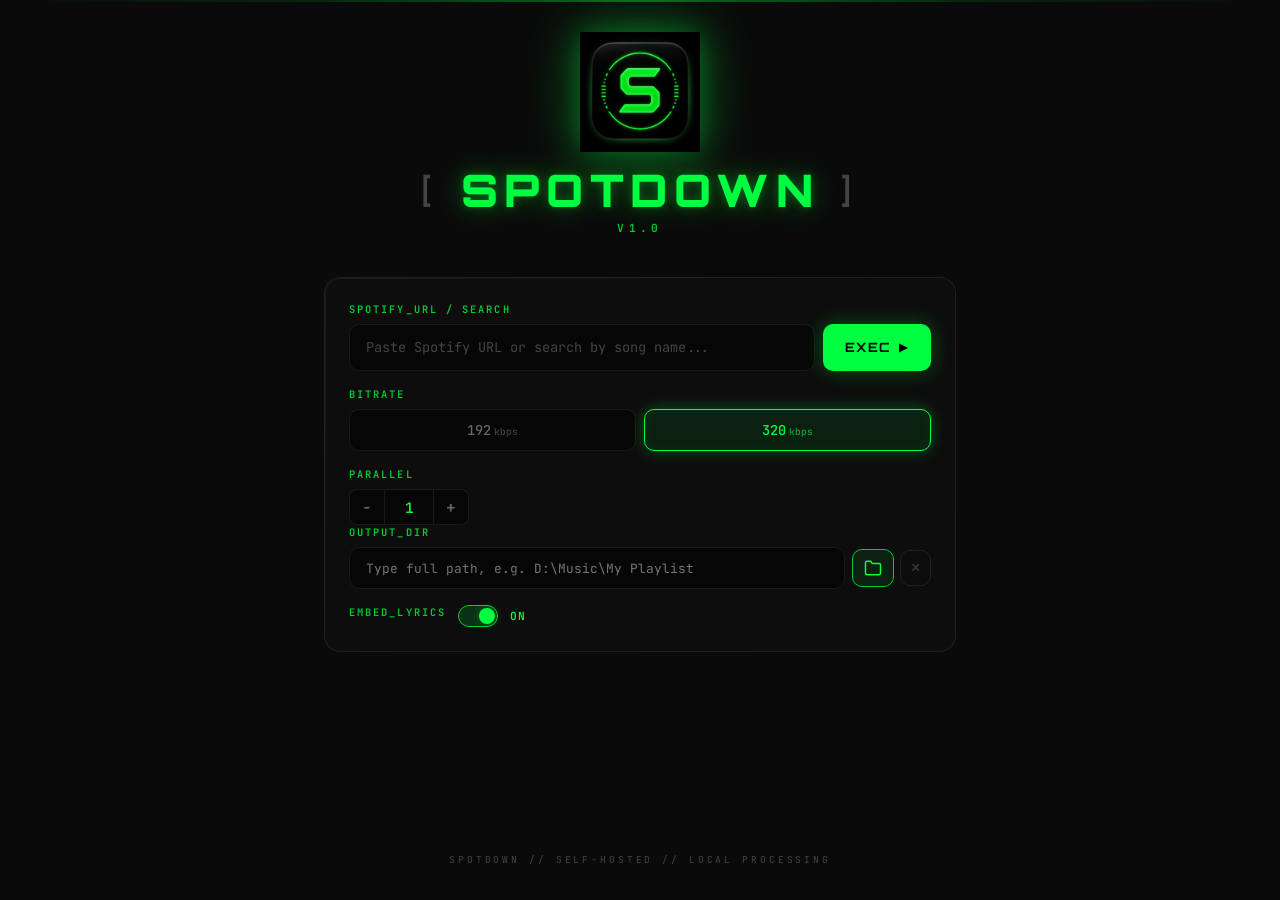
<file: static/index.html>
<!DOCTYPE html>
<html lang="en">
<head>
    <meta charset="UTF-8">
    <meta name="viewport" content="width=device-width, initial-scale=1.0">
    <title>SPOTDOWN</title>
    <link rel="icon" type="image/png" href="/static/logo.png">
    <link rel="preconnect" href="https://fonts.googleapis.com">
    <link rel="preconnect" href="https://fonts.gstatic.com" crossorigin>
    <link href="https://fonts.googleapis.com/css2?family=JetBrains+Mono:wght@300;400;500;600;700&family=Orbitron:wght@400;500;600;700;800;900&display=swap" rel="stylesheet">
    <link rel="stylesheet" href="/static/css/style.css">
</head>
<body>
    <div class="particles" id="particles"></div>
    <div class="scan-line"></div>

    <div class="container">
        <header class="header">
            <div class="logo-wrapper">
                <img src="/static/logo.png" alt="SPOTDOWN" class="logo-img">
                <h1 class="logo">
                    <span class="logo-bracket">[</span>
                    <span class="logo-text">SPOTDOWN</span>
                    <span class="logo-bracket">]</span>
                </h1>
                <p class="tagline"><span class="version">v1.0</span></p>
            </div>
        </header>

        <main class="main">
            <div class="glass-card input-card">
                <div class="input-group">
                    <label class="input-label">SPOTIFY_URL / SEARCH</label>
                    <div class="url-input-wrapper">
                        <input
                            type="text"
                            id="urlInput"
                            class="url-input"
                            placeholder="Paste Spotify URL or search by song name..."
                            autocomplete="off"
                            spellcheck="false"
                        >
                        <button id="goBtn" class="go-btn">
                            <span class="go-text">EXEC</span>
                            <span class="go-icon">&#9654;</span>
                        </button>
                    </div>
                </div>

                <div class="bitrate-group">
                    <label class="input-label">BITRATE</label>
                    <div class="bitrate-toggle">
                        <button class="bitrate-btn" data-bitrate="192">192<small>kbps</small></button>
                        <button class="bitrate-btn active" data-bitrate="320">320<small>kbps</small></button>
                    </div>
                </div>

                <div class="parallel-group">
                    <label class="input-label">PARALLEL</label>
                    <div class="parallel-wrapper">
                        <button class="parallel-adj" id="parallelMinus">&minus;</button>
                        <input type="number" id="parallelInput" class="parallel-input" min="1" max="10" value="1">
                        <button class="parallel-adj" id="parallelPlus">+</button>
                    </div>
                </div>

                <div class="download-dir-group">
                    <label class="input-label">OUTPUT_DIR</label>
                    <div class="dir-input-wrapper">
                        <input
                            type="text"
                            id="downloadDir"
                            class="dir-input"
                            value=""
                            placeholder="Type full path, e.g. D:\Music\My Playlist"
                        >
                        <button id="browseBtn" class="browse-btn" title="Browse folder">
                            <svg width="18" height="18" viewBox="0 0 24 24" fill="none" stroke="currentColor" stroke-width="2"><path d="M22 19a2 2 0 0 1-2 2H4a2 2 0 0 1-2-2V5a2 2 0 0 1 2-2h5l2 3h9a2 2 0 0 1 2 2z"/></svg>
                        </button>
                        <button id="resetDirBtn" class="reset-dir-btn" title="Reset to default">&times;</button>
                    </div>
                </div>

                <div class="lyrics-toggle-group">
                    <label class="input-label">EMBED_LYRICS</label>
                    <label class="toggle-switch">
                        <input type="checkbox" id="lyricsToggle" checked>
                        <span class="toggle-slider"></span>
                    </label>
                    <span class="toggle-label" id="lyricsLabel">OFF</span>
                </div>
            </div>

            <div id="searchSection" class="glass-card search-card hidden">
                <h2 class="section-title">
                    <span class="title-icon">&#128269;</span>
                    SEARCH RESULTS
                </h2>
                <div class="search-actions" id="searchActions">
                    <label class="search-select-all">
                        <input type="checkbox" id="selectAllCheckbox"> SELECT ALL
                    </label>
                    <button id="downloadSelectedBtn" class="search-mass-btn" disabled>DOWNLOAD SELECTED</button>
                    <button id="downloadAllBtn" class="search-mass-btn">DOWNLOAD ALL</button>
                </div>
                <div id="searchResults" class="search-results"></div>
            </div>

            <div id="progressSection" class="glass-card progress-card hidden">
                <div class="progress-header">
                    <span class="status-indicator" id="statusDot"></span>
                    <span class="status-text" id="statusText">Initializing...</span>
                </div>

                <div class="progress-bar-wrapper">
                    <div class="progress-bar" id="progressBar">
                        <div class="progress-glow"></div>
                    </div>
                </div>

                <div class="progress-details">
                    <span id="progressDetail"></span>
                    <span id="progressPercent">0%</span>
                </div>

                <div class="track-info hidden" id="trackInfo">
                    <span class="track-label">NOW:</span>
                    <span class="track-name" id="trackName"></span>
                </div>

                <div class="control-buttons">
                    <button id="stopBtn" class="control-btn stop-btn hidden">STOP</button>
                    <button id="resumeBtn" class="control-btn resume-btn hidden">RESUME</button>
                </div>
            </div>

            <div id="filesSection" class="glass-card files-card hidden">
                <h2 class="section-title">
                    <span class="title-icon">&#9835;</span>
                    DOWNLOAD RESULTS
                </h2>
                <div class="results-count" id="resultsCount"></div>
                <div class="results-lists">
                    <div id="successSection" class="result-group">
                        <h3 class="result-heading success-heading">&#10003; SUCCESSFUL <span id="successCount" class="count-badge">0</span></h3>
                        <div id="successList" class="files-list"></div>
                    </div>
                    <div id="failedSection" class="result-group hidden">
                        <h3 class="result-heading failed-heading">&#10007; FAILED <span id="failedCount" class="count-badge fail">0</span></h3>
                        <div id="failedList" class="files-list"></div>
                        <div id="retryAllContainer" class="retry-all-container hidden">
                            <button id="retryAllBtn" class="control-btn retry-all-btn">RETRY ALL FAILED</button>
                        </div>
                    </div>
                </div>
            </div>

            <div id="toastContainer" class="toast-container"></div>
        </main>

        <footer class="footer">
            <span class="footer-text">SPOTDOWN // SELF-HOSTED // LOCAL PROCESSING</span>
        </footer>
    </div>

    <script src="/static/js/api.js?v=3"></script>
    <script src="/static/js/ui.js"></script>
    <script src="/static/js/app.js?v=3"></script>
</body>
</html>
</file>
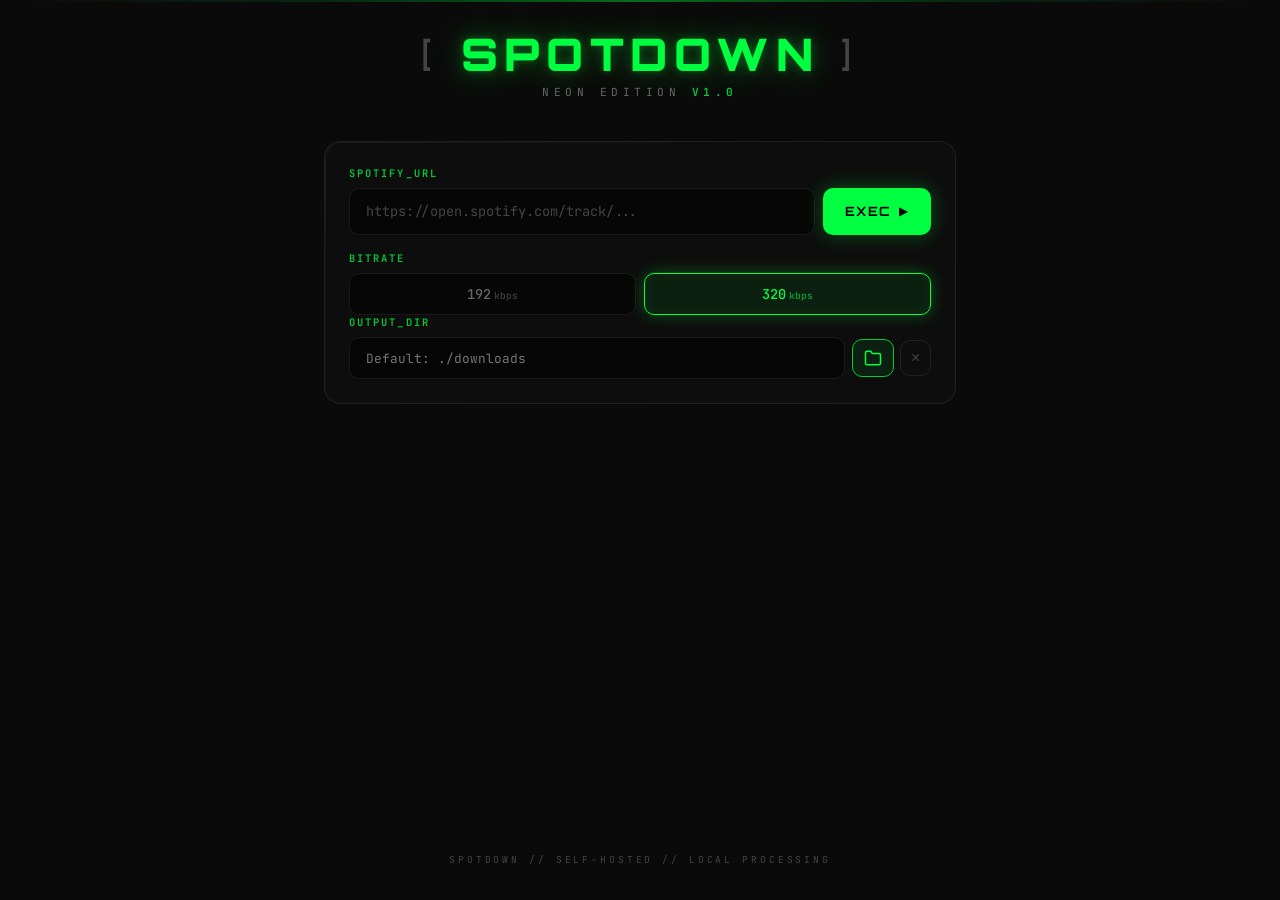
<file: spotify-downloader/static/index.html>
<!DOCTYPE html>
<html lang="en">
<head>
    <meta charset="UTF-8">
    <meta name="viewport" content="width=device-width, initial-scale=1.0">
    <title>SPOTDOWN // Neon Edition</title>
    <link rel="preconnect" href="https://fonts.googleapis.com">
    <link rel="preconnect" href="https://fonts.gstatic.com" crossorigin>
    <link href="https://fonts.googleapis.com/css2?family=JetBrains+Mono:wght@300;400;500;600;700&family=Orbitron:wght@400;500;600;700;800;900&display=swap" rel="stylesheet">
    <link rel="stylesheet" href="/static/css/style.css">
</head>
<body>
    <div class="particles" id="particles"></div>
    <div class="scan-line"></div>

    <div class="container">
        <header class="header">
            <div class="logo-wrapper">
                <h1 class="logo">
                    <span class="logo-bracket">[</span>
                    <span class="logo-text">SPOTDOWN</span>
                    <span class="logo-bracket">]</span>
                </h1>
                <p class="tagline">NEON EDITION <span class="version">v1.0</span></p>
            </div>
        </header>

        <main class="main">
            <div class="glass-card input-card">
                <div class="input-group">
                    <label class="input-label">SPOTIFY_URL</label>
                    <div class="url-input-wrapper">
                        <input
                            type="text"
                            id="urlInput"
                            class="url-input"
                            placeholder="https://open.spotify.com/track/..."
                            autocomplete="off"
                            spellcheck="false"
                        >
                        <button id="goBtn" class="go-btn">
                            <span class="go-text">EXEC</span>
                            <span class="go-icon">&#9654;</span>
                        </button>
                    </div>
                </div>

                <div class="bitrate-group">
                    <label class="input-label">BITRATE</label>
                    <div class="bitrate-toggle">
                        <button class="bitrate-btn" data-bitrate="192">192<small>kbps</small></button>
                        <button class="bitrate-btn active" data-bitrate="320">320<small>kbps</small></button>
                    </div>
                </div>

                <div class="download-dir-group">
                    <label class="input-label">OUTPUT_DIR</label>
                    <div class="dir-input-wrapper">
                        <input
                            type="text"
                            id="downloadDir"
                            class="dir-input"
                            value=""
                            placeholder="Default: ./downloads"
                            readonly
                        >
                        <button id="browseBtn" class="browse-btn" title="Browse folder">
                            <svg width="18" height="18" viewBox="0 0 24 24" fill="none" stroke="currentColor" stroke-width="2"><path d="M22 19a2 2 0 0 1-2 2H4a2 2 0 0 1-2-2V5a2 2 0 0 1 2-2h5l2 3h9a2 2 0 0 1 2 2z"/></svg>
                        </button>
                        <button id="resetDirBtn" class="reset-dir-btn" title="Reset to default">&times;</button>
                    </div>
                </div>
            </div>

            <div id="progressSection" class="glass-card progress-card hidden">
                <div class="progress-header">
                    <span class="status-indicator" id="statusDot"></span>
                    <span class="status-text" id="statusText">Initializing...</span>
                </div>

                <div class="progress-bar-wrapper">
                    <div class="progress-bar" id="progressBar">
                        <div class="progress-glow"></div>
                    </div>
                </div>

                <div class="progress-details">
                    <span id="progressDetail"></span>
                    <span id="progressPercent">0%</span>
                </div>

                <div class="track-info hidden" id="trackInfo">
                    <span class="track-label">NOW:</span>
                    <span class="track-name" id="trackName"></span>
                </div>
            </div>

            <div id="filesSection" class="glass-card files-card hidden">
                <h2 class="section-title">
                    <span class="title-icon">&#9835;</span>
                    DOWNLOADED FILES
                </h2>
                <div id="filesList" class="files-list"></div>
            </div>

            <div id="toastContainer" class="toast-container"></div>
        </main>

        <footer class="footer">
            <span class="footer-text">SPOTDOWN // SELF-HOSTED // LOCAL PROCESSING</span>
        </footer>
    </div>

    <script src="/static/js/api.js"></script>
    <script src="/static/js/ui.js"></script>
    <script src="/static/js/app.js"></script>
</body>
</html>
</file>
<file: static/css/style.css>
:root {
    --bg-primary: #0a0a0a;
    --bg-card: rgba(15, 15, 15, 0.85);
    --accent: #00ff41;
    --accent-dim: #00cc33;
    --accent-glow: rgba(0, 255, 65, 0.3);
    --accent-glow-strong: rgba(0, 255, 65, 0.6);
    --text-primary: #e0e0e0;
    --text-secondary: #666;
    --text-muted: #444;
    --glass-bg: rgba(255, 255, 255, 0.03);
    --glass-border: rgba(255, 255, 255, 0.08);
    --error: #ff0040;
    --error-glow: rgba(255, 0, 64, 0.3);
    --warning: #ffaa00;
    --font-mono: 'JetBrains Mono', 'Fira Code', monospace;
    --font-display: 'Orbitron', sans-serif;
}

*, *::before, *::after {
    margin: 0;
    padding: 0;
    box-sizing: border-box;
}

html {
    font-size: 16px;
    scroll-behavior: smooth;
}

body {
    font-family: var(--font-mono);
    background: var(--bg-primary);
    color: var(--text-primary);
    min-height: 100vh;
    overflow-x: hidden;
    position: relative;
}

/* ── PARTICLES ── */
.particles {
    position: fixed;
    inset: 0;
    pointer-events: none;
    z-index: 0;
    overflow: hidden;
}

.particle {
    position: absolute;
    width: 2px;
    height: 2px;
    background: var(--accent);
    border-radius: 50%;
    opacity: 0;
    animation: particleFloat linear infinite;
}

@keyframes particleFloat {
    0% { opacity: 0; transform: translateY(100vh) scale(0); }
    10% { opacity: 0.6; }
    90% { opacity: 0.6; }
    100% { opacity: 0; transform: translateY(-10vh) scale(1.5); }
}

/* ── SCAN LINE ── */
.scan-line {
    position: fixed;
    top: 0;
    left: 0;
    right: 0;
    height: 2px;
    background: linear-gradient(90deg, transparent, var(--accent-glow), var(--accent), var(--accent-glow), transparent);
    opacity: 0.4;
    z-index: 1;
    animation: scanLine 8s linear infinite;
    pointer-events: none;
}

@keyframes scanLine {
    0% { transform: translateY(-2px); }
    100% { transform: translateY(100vh); }
}

/* ── CONTAINER ── */
.container {
    position: relative;
    z-index: 2;
    max-width: 680px;
    margin: 0 auto;
    padding: 2rem 1.5rem;
    min-height: 100vh;
    display: flex;
    flex-direction: column;
}

/* ── HEADER ── */
.header {
    text-align: center;
    margin-bottom: 2.5rem;
    animation: slideIn 0.6s ease-out;
}

.logo-wrapper {
    display: inline-block;
}

.logo-img {
    display: block;
    margin: 0 auto 1rem;
    max-width: 120px;
    height: auto;
    filter: drop-shadow(0 0 15px var(--accent-glow)) drop-shadow(0 0 30px var(--accent-glow));
    animation: glowPulse 3s ease-in-out infinite;
}

.logo {
    font-family: var(--font-display);
    font-size: 2.8rem;
    font-weight: 900;
    letter-spacing: 0.15em;
    line-height: 1;
    margin-bottom: 0.5rem;
}

.logo-text {
    color: var(--accent);
    text-shadow:
        0 0 10px var(--accent-glow),
        0 0 30px var(--accent-glow),
        0 0 60px rgba(0, 255, 65, 0.15);
    animation: glowPulse 3s ease-in-out infinite;
}

.logo-bracket {
    color: var(--text-muted);
    font-weight: 400;
}

.tagline {
    font-family: var(--font-mono);
    font-size: 0.7rem;
    color: var(--text-secondary);
    letter-spacing: 0.4em;
    text-transform: uppercase;
}

.version {
    color: var(--accent-dim);
    font-weight: 600;
}

@keyframes glowPulse {
    0%, 100% { text-shadow: 0 0 10px var(--accent-glow), 0 0 30px var(--accent-glow); }
    50% { text-shadow: 0 0 15px var(--accent-glow-strong), 0 0 40px var(--accent-glow), 0 0 80px rgba(0, 255, 65, 0.1); }
}

@keyframes slideIn {
    from { opacity: 0; transform: translateY(30px); }
    to { opacity: 1; transform: translateY(0); }
}

/* ── GLASS CARDS ── */
.glass-card {
    background: var(--bg-card);
    backdrop-filter: blur(20px);
    -webkit-backdrop-filter: blur(20px);
    border: 1px solid var(--glass-border);
    border-radius: 16px;
    padding: 1.5rem;
    margin-bottom: 1.5rem;
    position: relative;
    overflow: hidden;
    animation: slideIn 0.6s ease-out;
    animation-fill-mode: backwards;
}

.glass-card::before {
    content: '';
    position: absolute;
    inset: 0;
    border-radius: 16px;
    padding: 1px;
    background: linear-gradient(135deg, rgba(255,255,255,0.06), transparent 50%, rgba(0,255,65,0.03));
    -webkit-mask: linear-gradient(#fff 0 0) content-box, linear-gradient(#fff 0 0);
    -webkit-mask-composite: xor;
    mask-composite: exclude;
    pointer-events: none;
}

.input-card { animation-delay: 0.1s; }
.progress-card { animation-delay: 0.2s; }
.files-card { animation-delay: 0.3s; }

/* ── INPUT ELEMENTS ── */
.input-label {
    display: block;
    font-size: 0.65rem;
    color: var(--accent-dim);
    letter-spacing: 0.2em;
    margin-bottom: 0.5rem;
    font-weight: 600;
    text-transform: uppercase;
}

.url-input-wrapper {
    display: flex;
    gap: 0.5rem;
}

.url-input {
    flex: 1;
    background: rgba(0, 0, 0, 0.5);
    border: 1px solid var(--glass-border);
    border-radius: 10px;
    padding: 0.85rem 1rem;
    font-family: var(--font-mono);
    font-size: 0.85rem;
    color: var(--text-primary);
    outline: none;
    transition: border-color 0.3s, box-shadow 0.3s;
}

.url-input::placeholder {
    color: var(--text-muted);
}

.url-input:focus {
    border-color: var(--accent-dim);
    box-shadow: 0 0 15px var(--accent-glow), inset 0 0 15px rgba(0, 255, 65, 0.03);
}

.dir-input {
    flex: 1;
    background: rgba(0, 0, 0, 0.5);
    border: 1px solid var(--glass-border);
    border-radius: 10px;
    padding: 0.7rem 1rem;
    font-family: var(--font-mono);
    font-size: 0.8rem;
    color: var(--text-secondary);
    outline: none;
    transition: border-color 0.3s;
    min-width: 0;
}

.dir-input:focus {
    border-color: var(--accent-dim);
}

.dir-input-wrapper {
    display: flex;
    gap: 0.4rem;
    align-items: center;
}

.browse-btn {
    background: rgba(0, 255, 65, 0.08);
    border: 1px solid var(--accent-dim);
    border-radius: 10px;
    padding: 0.55rem 0.7rem;
    color: var(--accent);
    cursor: pointer;
    display: flex;
    align-items: center;
    justify-content: center;
    transition: all 0.2s;
    flex-shrink: 0;
}

.browse-btn:hover {
    background: var(--accent);
    color: #000;
    box-shadow: 0 0 15px var(--accent-glow);
}

.reset-dir-btn {
    background: transparent;
    border: 1px solid var(--glass-border);
    border-radius: 10px;
    padding: 0.55rem 0.6rem;
    color: var(--text-muted);
    cursor: pointer;
    font-size: 1rem;
    line-height: 1;
    transition: all 0.2s;
    flex-shrink: 0;
}

.reset-dir-btn:hover {
    border-color: var(--error);
    color: var(--error);
}

/* ── LYRICS TOGGLE ── */
.lyrics-toggle-group {
    margin-top: 1rem;
    display: flex;
    align-items: center;
    gap: 0.75rem;
}

.toggle-switch {
    position: relative;
    width: 40px;
    height: 22px;
    cursor: pointer;
}

.toggle-switch input {
    opacity: 0;
    width: 0;
    height: 0;
}

.toggle-slider {
    position: absolute;
    inset: 0;
    background: rgba(255, 255, 255, 0.08);
    border: 1px solid var(--glass-border);
    border-radius: 11px;
    transition: all 0.3s;
}

.toggle-slider::before {
    content: '';
    position: absolute;
    width: 16px;
    height: 16px;
    left: 2px;
    top: 2px;
    background: var(--text-muted);
    border-radius: 50%;
    transition: all 0.3s;
}

.toggle-switch input:checked + .toggle-slider {
    background: rgba(0, 255, 65, 0.15);
    border-color: var(--accent-dim);
}

.toggle-switch input:checked + .toggle-slider::before {
    transform: translateX(18px);
    background: var(--accent);
    box-shadow: 0 0 8px var(--accent-glow);
}

.toggle-label {
    font-size: 0.7rem;
    color: var(--text-muted);
    font-weight: 600;
    letter-spacing: 0.1em;
}

/* ── GO BUTTON ── */
.go-btn {
    background: var(--accent);
    color: #000;
    border: none;
    border-radius: 10px;
    padding: 0.85rem 1.4rem;
    font-family: var(--font-display);
    font-size: 0.8rem;
    font-weight: 700;
    letter-spacing: 0.1em;
    cursor: pointer;
    display: flex;
    align-items: center;
    gap: 0.5rem;
    transition: all 0.2s;
    box-shadow: 0 0 20px var(--accent-glow);
    position: relative;
    overflow: hidden;
}

.go-btn::before {
    content: '';
    position: absolute;
    inset: 0;
    background: linear-gradient(135deg, transparent 30%, rgba(255,255,255,0.2) 50%, transparent 70%);
    transform: translateX(-100%);
    transition: transform 0.5s;
}

.go-btn:hover {
    transform: scale(1.03);
    box-shadow: 0 0 30px var(--accent-glow-strong), 0 0 60px var(--accent-glow);
}

.go-btn:hover::before {
    transform: translateX(100%);
}

.go-btn:active {
    transform: scale(0.98);
}

.go-btn:disabled {
    opacity: 0.4;
    cursor: not-allowed;
    transform: none;
    box-shadow: none;
}

.go-btn.loading {
    animation: btnPulse 1s ease-in-out infinite;
}

.go-icon {
    font-size: 0.7rem;
}

@keyframes btnPulse {
    0%, 100% { box-shadow: 0 0 20px var(--accent-glow); }
    50% { box-shadow: 0 0 40px var(--accent-glow-strong), 0 0 80px var(--accent-glow); }
}

/* ── BITRATE TOGGLE ── */
.bitrate-group {
    margin-top: 1rem;
}

.bitrate-toggle {
    display: flex;
    gap: 0.5rem;
}

.bitrate-btn {
    flex: 1;
    background: rgba(0, 0, 0, 0.5);
    border: 1px solid var(--glass-border);
    border-radius: 10px;
    padding: 0.7rem;
    font-family: var(--font-mono);
    font-size: 0.85rem;
    font-weight: 500;
    color: var(--text-secondary);
    cursor: pointer;
    transition: all 0.3s;
    text-align: center;
}

.bitrate-btn small {
    font-size: 0.6rem;
    opacity: 0.6;
    margin-left: 0.2rem;
}

.bitrate-btn:hover {
    border-color: var(--accent-dim);
    color: var(--text-primary);
}

.bitrate-btn.active {
    background: rgba(0, 255, 65, 0.08);
    border-color: var(--accent);
    color: var(--accent);
    box-shadow: 0 0 15px var(--accent-glow), inset 0 0 15px rgba(0, 255, 65, 0.05);
}

/* ── PROGRESS ── */
.progress-card {
    animation: slideIn 0.4s ease-out;
}

.progress-header {
    display: flex;
    align-items: center;
    gap: 0.75rem;
    margin-bottom: 1rem;
}

.status-indicator {
    width: 10px;
    height: 10px;
    border-radius: 50%;
    background: var(--accent);
    box-shadow: 0 0 8px var(--accent-glow);
    animation: dotPulse 1.5s ease-in-out infinite;
}

.status-indicator.error {
    background: var(--error);
    box-shadow: 0 0 8px var(--error-glow);
}

.status-indicator.done {
    animation: none;
    box-shadow: 0 0 12px var(--accent-glow-strong);
}

@keyframes dotPulse {
    0%, 100% { opacity: 1; transform: scale(1); }
    50% { opacity: 0.5; transform: scale(0.8); }
}

.status-text {
    font-size: 0.8rem;
    color: var(--text-primary);
    font-weight: 500;
}

.progress-bar-wrapper {
    width: 100%;
    height: 6px;
    background: rgba(255, 255, 255, 0.05);
    border-radius: 3px;
    overflow: hidden;
    margin-bottom: 0.75rem;
    position: relative;
}

.progress-bar {
    height: 100%;
    width: 0%;
    background: linear-gradient(90deg, var(--accent-dim), var(--accent));
    border-radius: 3px;
    transition: width 0.4s ease;
    position: relative;
}

.progress-glow {
    position: absolute;
    right: 0;
    top: -4px;
    bottom: -4px;
    width: 30px;
    background: radial-gradient(ellipse at right, var(--accent-glow-strong), transparent);
    pointer-events: none;
}

.progress-bar.error {
    background: linear-gradient(90deg, #cc0033, var(--error));
}

.progress-bar.done {
    background: linear-gradient(90deg, var(--accent-dim), var(--accent));
    box-shadow: 0 0 10px var(--accent-glow);
}

.progress-details {
    display: flex;
    justify-content: space-between;
    font-size: 0.7rem;
    color: var(--text-secondary);
}

.progress-details .error-text {
    color: var(--error);
}

#progressPercent {
    color: var(--accent);
    font-weight: 600;
}

.track-info {
    margin-top: 0.75rem;
    padding: 0.6rem 0.8rem;
    background: rgba(0, 0, 0, 0.3);
    border-radius: 8px;
    border-left: 2px solid var(--accent-dim);
    display: flex;
    align-items: center;
    gap: 0.5rem;
}

.track-label {
    font-size: 0.6rem;
    color: var(--accent-dim);
    font-weight: 700;
    letter-spacing: 0.1em;
    flex-shrink: 0;
}

.track-name {
    font-size: 0.8rem;
    color: var(--text-primary);
    white-space: nowrap;
    overflow: hidden;
    text-overflow: ellipsis;
}

.control-buttons {
    display: flex;
    gap: 0.75rem;
    margin-top: 1rem;
}

.control-btn {
    flex: 1;
    padding: 0.75rem 1rem;
    border: none;
    border-radius: 10px;
    font-family: var(--font-display);
    font-size: 0.75rem;
    font-weight: 700;
    letter-spacing: 0.1em;
    cursor: pointer;
    transition: all 0.2s;
    text-transform: uppercase;
    position: relative;
    overflow: hidden;
}

.control-btn::before {
    content: '';
    position: absolute;
    inset: 0;
    background: linear-gradient(135deg, transparent 30%, rgba(255,255,255,0.2) 50%, transparent 70%);
    transform: translateX(-100%);
    transition: transform 0.5s;
}

.control-btn:hover::before {
    transform: translateX(100%);
}

.control-btn:hover {
    transform: scale(1.03);
}

.control-btn:active {
    transform: scale(0.98);
}

.stop-btn {
    background: var(--error);
    color: #fff;
    box-shadow: 0 0 20px var(--error-glow);
}

.stop-btn:hover {
    box-shadow: 0 0 30px var(--error-glow), 0 0 60px var(--error-glow);
}

.resume-btn {
    background: var(--accent);
    color: #000;
    box-shadow: 0 0 20px var(--accent-glow);
}

.resume-btn:hover {
    box-shadow: 0 0 30px var(--accent-glow-strong), 0 0 60px var(--accent-glow);
}

/* ── FILES ── */
.files-card {
    animation: slideIn 0.4s ease-out;
}

.section-title {
    font-family: var(--font-display);
    font-size: 0.75rem;
    color: var(--accent);
    letter-spacing: 0.15em;
    margin-bottom: 1rem;
    display: flex;
    align-items: center;
    gap: 0.5rem;
}

.title-icon {
    font-size: 1rem;
}

.files-list {
    display: flex;
    flex-direction: column;
    gap: 0.5rem;
    max-height: 400px;
    overflow-y: auto;
}

.file-item {
    display: flex;
    align-items: center;
    justify-content: space-between;
    padding: 0.7rem 1rem;
    background: rgba(0, 0, 0, 0.3);
    border: 1px solid var(--glass-border);
    border-radius: 10px;
    transition: all 0.2s;
}

.file-item:hover {
    border-color: var(--accent-dim);
    background: rgba(0, 255, 65, 0.03);
}

.file-name {
    font-size: 0.8rem;
    color: var(--text-primary);
    white-space: nowrap;
    overflow: hidden;
    text-overflow: ellipsis;
    max-width: 70%;
}

.file-download-btn {
    background: transparent;
    border: 1px solid var(--accent-dim);
    border-radius: 6px;
    padding: 0.35rem 0.75rem;
    color: var(--accent);
    font-family: var(--font-mono);
    font-size: 0.7rem;
    font-weight: 600;
    cursor: pointer;
    text-decoration: none;
    transition: all 0.2s;
}

.file-download-btn:hover {
    background: var(--accent);
    color: #000;
    box-shadow: 0 0 15px var(--accent-glow);
}

/* ── RESULTS GROUPS ── */
.results-count {
    font-size: 0.7rem;
    color: var(--text-secondary);
    margin-bottom: 1rem;
    padding: 0.3rem 0.5rem;
    border-bottom: 1px solid var(--glass-border);
}

.results-lists {
    display: flex;
    flex-direction: column;
    gap: 1rem;
}

.result-group {
    animation: slideIn 0.3s ease-out;
}

.result-heading {
    font-family: var(--font-display);
    font-size: 0.65rem;
    letter-spacing: 0.15em;
    margin-bottom: 0.5rem;
    display: flex;
    align-items: center;
    gap: 0.5rem;
}

.success-heading {
    color: var(--accent);
}

.failed-heading {
    color: var(--error);
}

.count-badge {
    font-family: var(--font-mono);
    font-size: 0.6rem;
    padding: 0.1rem 0.4rem;
    border-radius: 4px;
    background: rgba(0, 255, 65, 0.1);
    border: 1px solid var(--accent-dim);
    color: var(--accent);
    font-weight: 600;
}

.count-badge.fail {
    background: rgba(255, 0, 64, 0.1);
    border-color: var(--error);
    color: var(--error);
}

.skip-label {
    font-size: 0.55rem;
    color: var(--warning);
    border: 1px solid var(--warning);
    border-radius: 4px;
    padding: 0.1rem 0.35rem;
    font-weight: 600;
    letter-spacing: 0.1em;
    flex-shrink: 0;
}

/* ── RESULT ITEMS ── */
.result-success {
    border-left: 2px solid var(--accent);
}

.result-success .result-icon {
    color: var(--accent);
    font-size: 0.85rem;
    font-weight: 700;
    flex-shrink: 0;
    width: 20px;
    text-align: center;
}

.result-failed {
    border-left: 2px solid var(--error);
    opacity: 0.7;
}

.result-failed .result-icon.fail {
    color: var(--error);
    font-size: 0.85rem;
    font-weight: 700;
    flex-shrink: 0;
    width: 20px;
    text-align: center;
}

.result-failed .file-name {
    color: var(--text-secondary);
    text-decoration: line-through;
}

.fail-reason {
    font-size: 0.65rem;
    color: var(--error);
    opacity: 0.7;
    white-space: nowrap;
    overflow: hidden;
    text-overflow: ellipsis;
    max-width: 30%;
}

.retry-btn {
    background: transparent;
    border: 1px solid var(--error);
    border-radius: 6px;
    padding: 0.35rem 0.75rem;
    color: var(--error);
    font-family: var(--font-mono);
    font-size: 0.7rem;
    font-weight: 600;
    cursor: pointer;
    transition: all 0.2s;
    flex-shrink: 0;
}

.retry-btn:hover {
    background: var(--error);
    color: #000;
    box-shadow: 0 0 15px rgba(255, 50, 50, 0.3);
}

.retry-all-container {
    display: flex;
    justify-content: center;
    margin-top: 1rem;
}

.retry-all-btn {
    background: transparent;
    border: 1px solid var(--error);
    border-radius: 8px;
    padding: 0.6rem 1.5rem;
    color: var(--error);
    font-family: var(--font-mono);
    font-size: 0.8rem;
    font-weight: 600;
    cursor: pointer;
    transition: all 0.2s;
    letter-spacing: 0.05em;
}

.retry-all-btn:hover {
    background: var(--error);
    color: #000;
    box-shadow: 0 0 20px rgba(255, 50, 50, 0.4);
}

/* ── SEARCH RESULTS ── */
.search-card {
    animation: slideIn 0.3s ease-out;
}

.search-results {
    display: flex;
    flex-direction: column;
    gap: 0.5rem;
    max-height: 400px;
    overflow-y: auto;
}

.search-results::-webkit-scrollbar {
    width: 4px;
}

.search-results::-webkit-scrollbar-track {
    background: transparent;
}

.search-results::-webkit-scrollbar-thumb {
    background: var(--accent-dim);
    border-radius: 2px;
}

.search-item {
    display: flex;
    align-items: center;
    gap: 0.75rem;
    padding: 0.6rem 0.8rem;
    background: rgba(0, 0, 0, 0.3);
    border: 1px solid var(--glass-border);
    border-radius: 10px;
    transition: all 0.2s;
    cursor: pointer;
}

.search-item:hover {
    border-color: var(--accent-dim);
    background: rgba(0, 255, 65, 0.03);
}

.search-cover {
    width: 44px;
    height: 44px;
    border-radius: 6px;
    object-fit: cover;
    flex-shrink: 0;
    background: rgba(255, 255, 255, 0.05);
}

.search-cover-placeholder {
    width: 44px;
    height: 44px;
    border-radius: 6px;
    flex-shrink: 0;
    background: rgba(255, 255, 255, 0.05);
    display: flex;
    align-items: center;
    justify-content: center;
    font-size: 1.1rem;
    color: var(--text-muted);
}

.search-info {
    flex: 1;
    min-width: 0;
}

.search-title {
    font-size: 0.8rem;
    color: var(--text-primary);
    white-space: nowrap;
    overflow: hidden;
    text-overflow: ellipsis;
    font-weight: 500;
}

.search-meta {
    font-size: 0.68rem;
    color: var(--text-secondary);
    white-space: nowrap;
    overflow: hidden;
    text-overflow: ellipsis;
    margin-top: 0.15rem;
}

.search-explicit {
    display: inline-block;
    background: rgba(255, 255, 255, 0.1);
    color: var(--text-secondary);
    font-size: 0.55rem;
    font-weight: 700;
    padding: 0.1rem 0.3rem;
    border-radius: 3px;
    margin-right: 0.3rem;
    vertical-align: middle;
    letter-spacing: 0.05em;
}

.search-duration {
    font-size: 0.7rem;
    color: var(--text-muted);
    flex-shrink: 0;
    font-family: var(--font-mono);
}

.search-download-btn {
    background: transparent;
    border: 1px solid var(--accent-dim);
    border-radius: 6px;
    padding: 0.35rem 0.75rem;
    color: var(--accent);
    font-family: var(--font-mono);
    font-size: 0.7rem;
    font-weight: 600;
    cursor: pointer;
    transition: all 0.2s;
    flex-shrink: 0;
}

.search-download-btn:hover {
    background: var(--accent);
    color: #000;
    box-shadow: 0 0 15px var(--accent-glow);
}

.search-loading {
    text-align: center;
    padding: 1.5rem;
    color: var(--text-muted);
    font-size: 0.8rem;
}

.search-empty {
    text-align: center;
    padding: 1.5rem;
    color: var(--text-muted);
    font-size: 0.8rem;
}

/* ── TOASTS ── */
.toast-container {
    position: fixed;
    top: 1.5rem;
    right: 1.5rem;
    z-index: 100;
    display: flex;
    flex-direction: column;
    gap: 0.5rem;
}

.toast {
    padding: 0.8rem 1.2rem;
    border-radius: 10px;
    font-family: var(--font-mono);
    font-size: 0.75rem;
    font-weight: 500;
    backdrop-filter: blur(20px);
    animation: toastIn 0.3s ease-out;
    max-width: 320px;
}

.toast.success {
    background: rgba(0, 255, 65, 0.1);
    border: 1px solid var(--accent-dim);
    color: var(--accent);
}

.toast.error {
    background: rgba(255, 0, 64, 0.1);
    border: 1px solid var(--error);
    color: var(--error);
}

.toast.info {
    background: rgba(0, 150, 255, 0.1);
    border: 1px solid #0096ff;
    color: #0096ff;
}

@keyframes toastIn {
    from { opacity: 0; transform: translateX(30px); }
    to { opacity: 1; transform: translateX(0); }
}

/* ── FOOTER ── */
.footer {
    margin-top: auto;
    text-align: center;
    padding-top: 2rem;
}

.footer-text {
    font-size: 0.6rem;
    color: var(--text-muted);
    letter-spacing: 0.3em;
}

/* ── UTILITIES ── */
.hidden {
    display: none !important;
}

/* ── SCROLLBAR ── */
::-webkit-scrollbar {
    width: 4px;
}

::-webkit-scrollbar-track {
    background: transparent;
}

::-webkit-scrollbar-thumb {
    background: var(--accent-dim);
    border-radius: 2px;
}

::-webkit-scrollbar-thumb:hover {
    background: var(--accent);
}

/* ── PARALLEL INPUT ── */
.parallel-group {
    margin-top: 1rem;
}

.parallel-wrapper {
    display: flex;
    align-items: center;
    gap: 0;
}

.parallel-adj {
    background: rgba(0, 0, 0, 0.5);
    border: 1px solid var(--glass-border);
    color: var(--text-secondary);
    font-family: var(--font-mono);
    font-size: 1rem;
    font-weight: 600;
    width: 36px;
    height: 36px;
    cursor: pointer;
    transition: all 0.2s;
    display: flex;
    align-items: center;
    justify-content: center;
}

.parallel-adj:first-child {
    border-radius: 8px 0 0 8px;
}

.parallel-adj:last-child {
    border-radius: 0 8px 8px 0;
}

.parallel-adj:hover {
    border-color: var(--accent-dim);
    color: var(--accent);
    background: rgba(0, 255, 65, 0.05);
}

.parallel-input {
    width: 48px;
    height: 36px;
    background: rgba(0, 0, 0, 0.5);
    border: 1px solid var(--glass-border);
    border-left: none;
    border-right: none;
    color: var(--accent);
    font-family: var(--font-mono);
    font-size: 0.9rem;
    font-weight: 600;
    text-align: center;
    outline: none;
    -moz-appearance: textfield;
}

.parallel-input::-webkit-outer-spin-button,
.parallel-input::-webkit-inner-spin-button {
    -webkit-appearance: none;
    margin: 0;
}

/* ── SEARCH ACTIONS ── */
.search-actions {
    display: flex;
    align-items: center;
    gap: 0.75rem;
    margin-bottom: 0.75rem;
    padding-bottom: 0.75rem;
    border-bottom: 1px solid var(--glass-border);
}

.search-select-all {
    display: flex;
    align-items: center;
    gap: 0.4rem;
    font-size: 0.7rem;
    color: var(--text-secondary);
    cursor: pointer;
    user-select: none;
    flex-shrink: 0;
}

.search-checkbox {
    appearance: none;
    -webkit-appearance: none;
    width: 16px;
    height: 16px;
    border: 1px solid var(--glass-border);
    border-radius: 3px;
    background: rgba(0, 0, 0, 0.4);
    cursor: pointer;
    position: relative;
    flex-shrink: 0;
    transition: all 0.2s;
}

.search-checkbox:checked {
    background: rgba(0, 255, 65, 0.15);
    border-color: var(--accent);
}

.search-checkbox:checked::after {
    content: '';
    position: absolute;
    left: 4px;
    top: 1px;
    width: 5px;
    height: 9px;
    border: solid var(--accent);
    border-width: 0 2px 2px 0;
    transform: rotate(45deg);
}

.search-mass-btn {
    background: transparent;
    border: 1px solid var(--accent-dim);
    border-radius: 6px;
    padding: 0.35rem 0.75rem;
    color: var(--accent);
    font-family: var(--font-mono);
    font-size: 0.65rem;
    font-weight: 600;
    cursor: pointer;
    transition: all 0.2s;
    flex-shrink: 0;
}

.search-mass-btn:hover:not(:disabled) {
    background: rgba(0, 255, 65, 0.1);
    border-color: var(--accent);
    box-shadow: 0 0 10px var(--accent-glow);
}

.search-mass-btn:disabled {
    opacity: 0.3;
    cursor: not-allowed;
}

/* ── RESPONSIVE ── */
@media (max-width: 600px) {
    .container {
        padding: 1rem;
    }

    .logo {
        font-size: 1.8rem;
    }

    .url-input-wrapper {
        flex-direction: column;
    }

    .go-btn {
        width: 100%;
        justify-content: center;
    }

    .search-actions {
        flex-wrap: wrap;
    }
}
</file>
